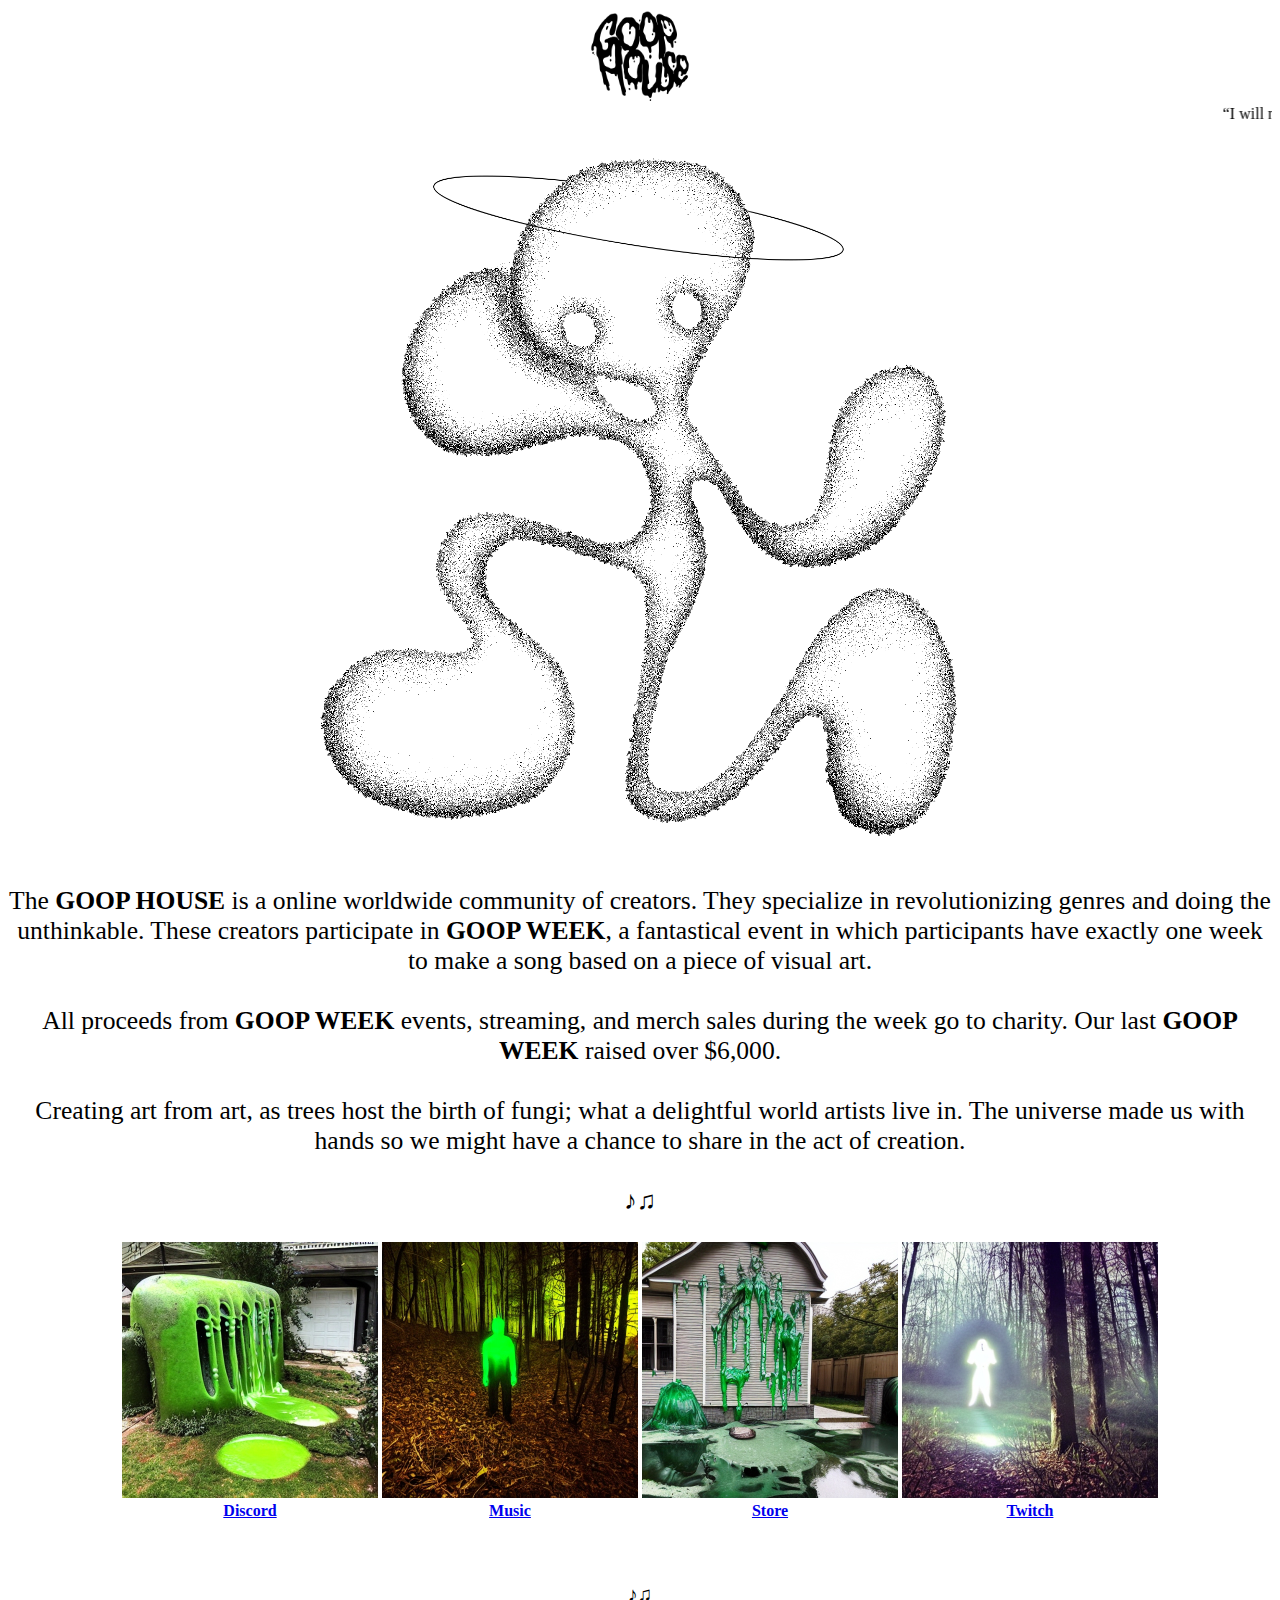
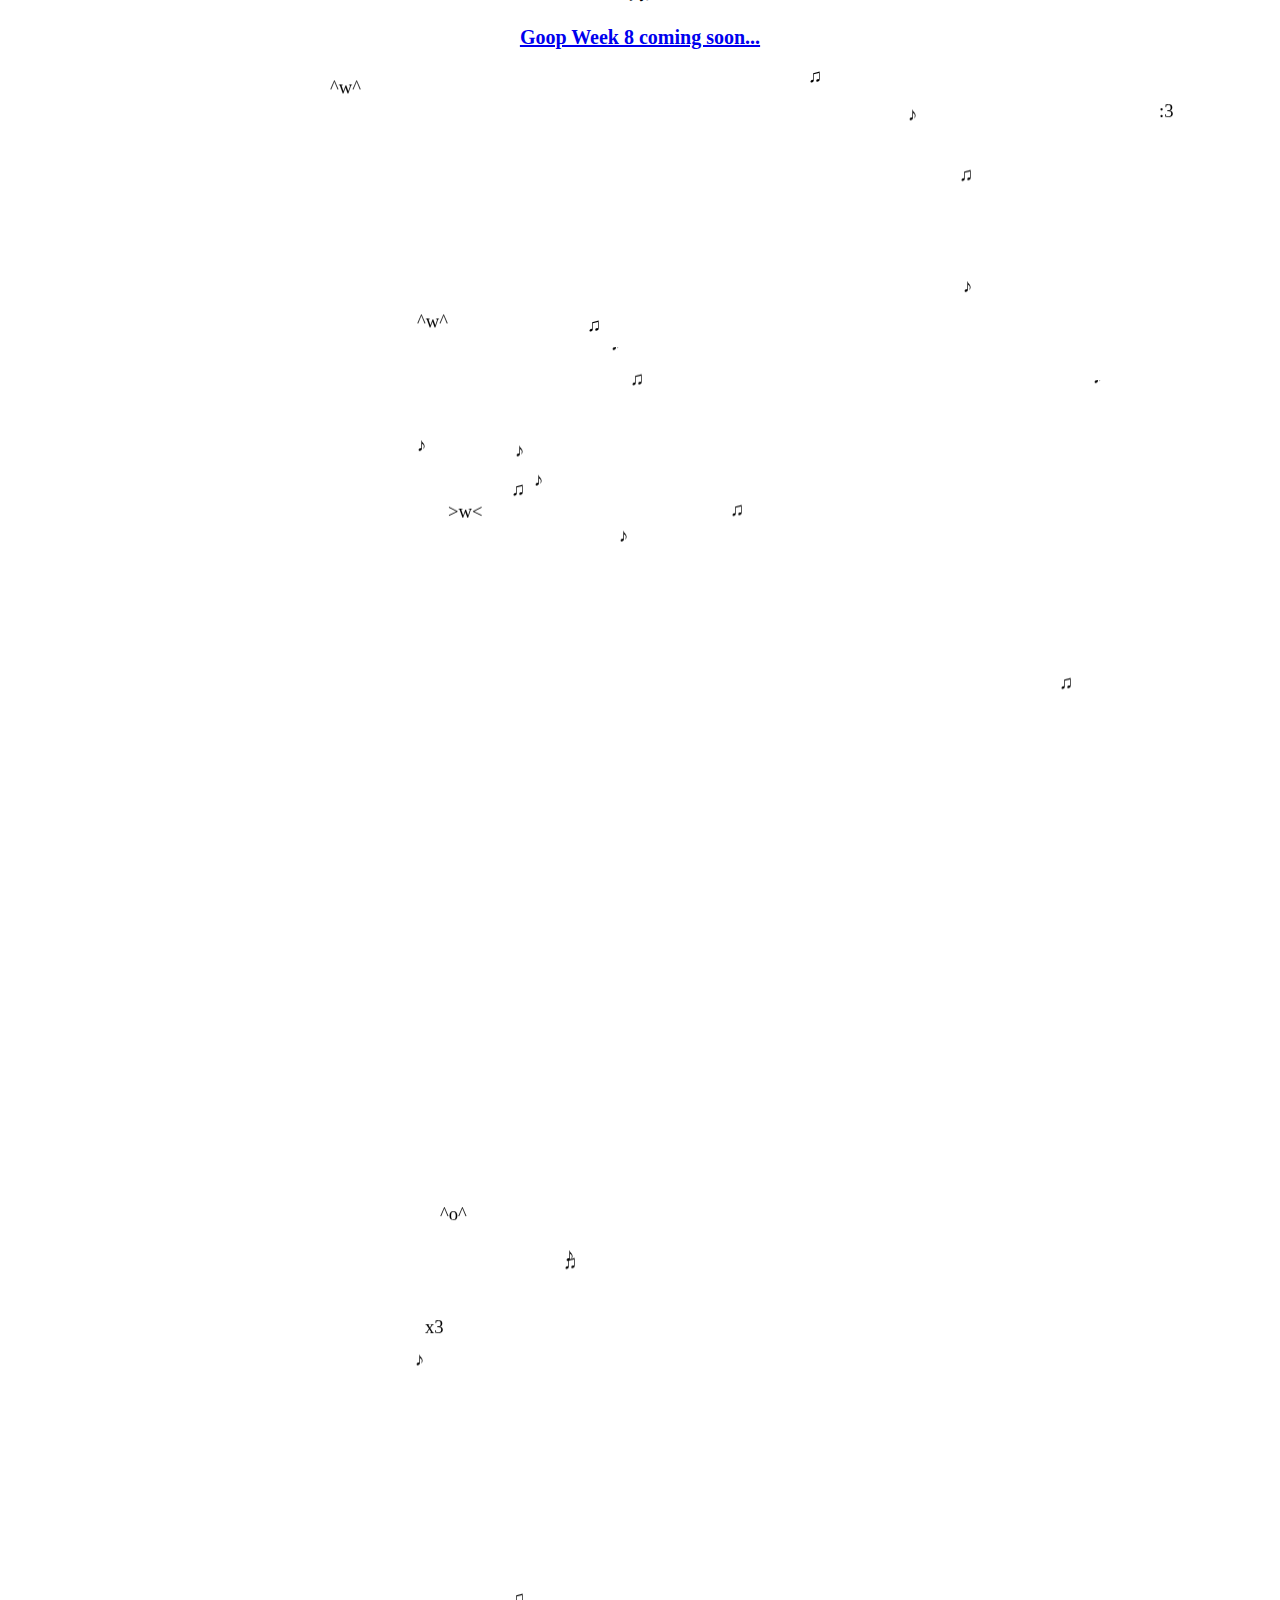
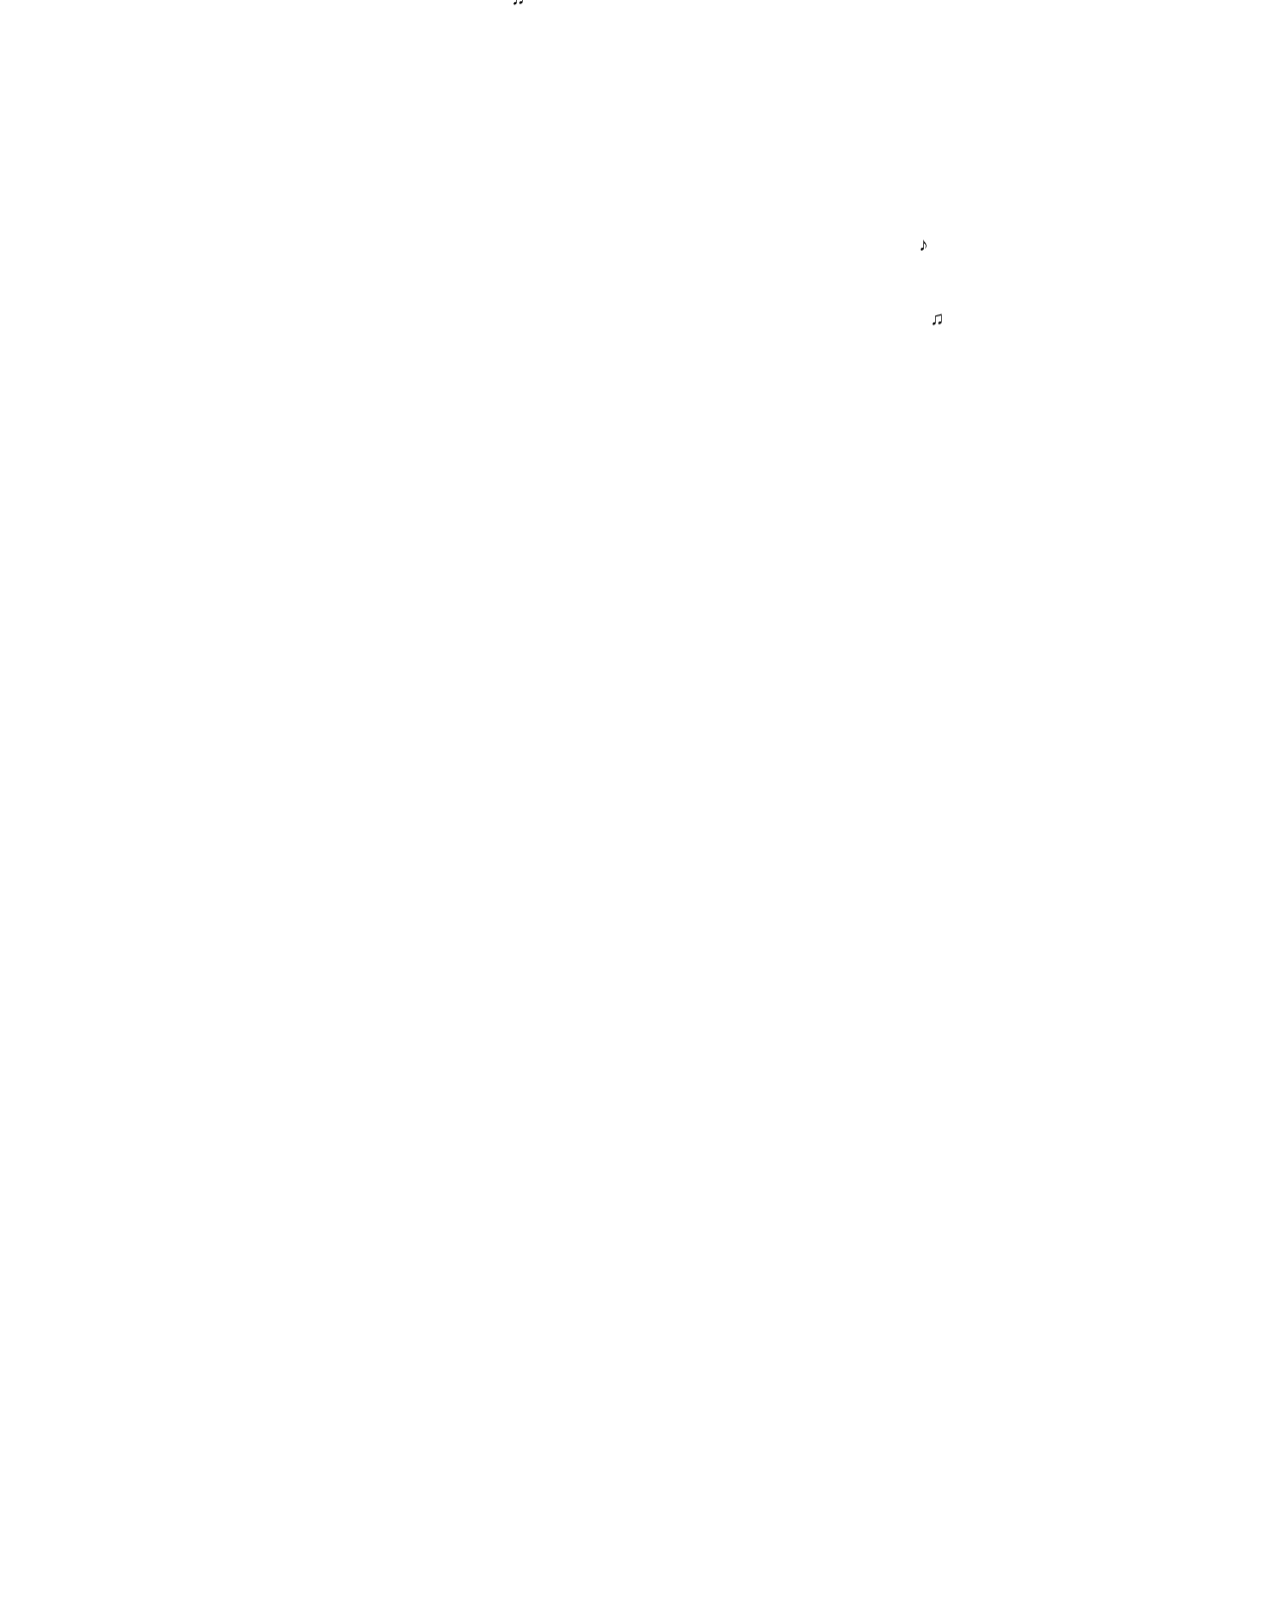
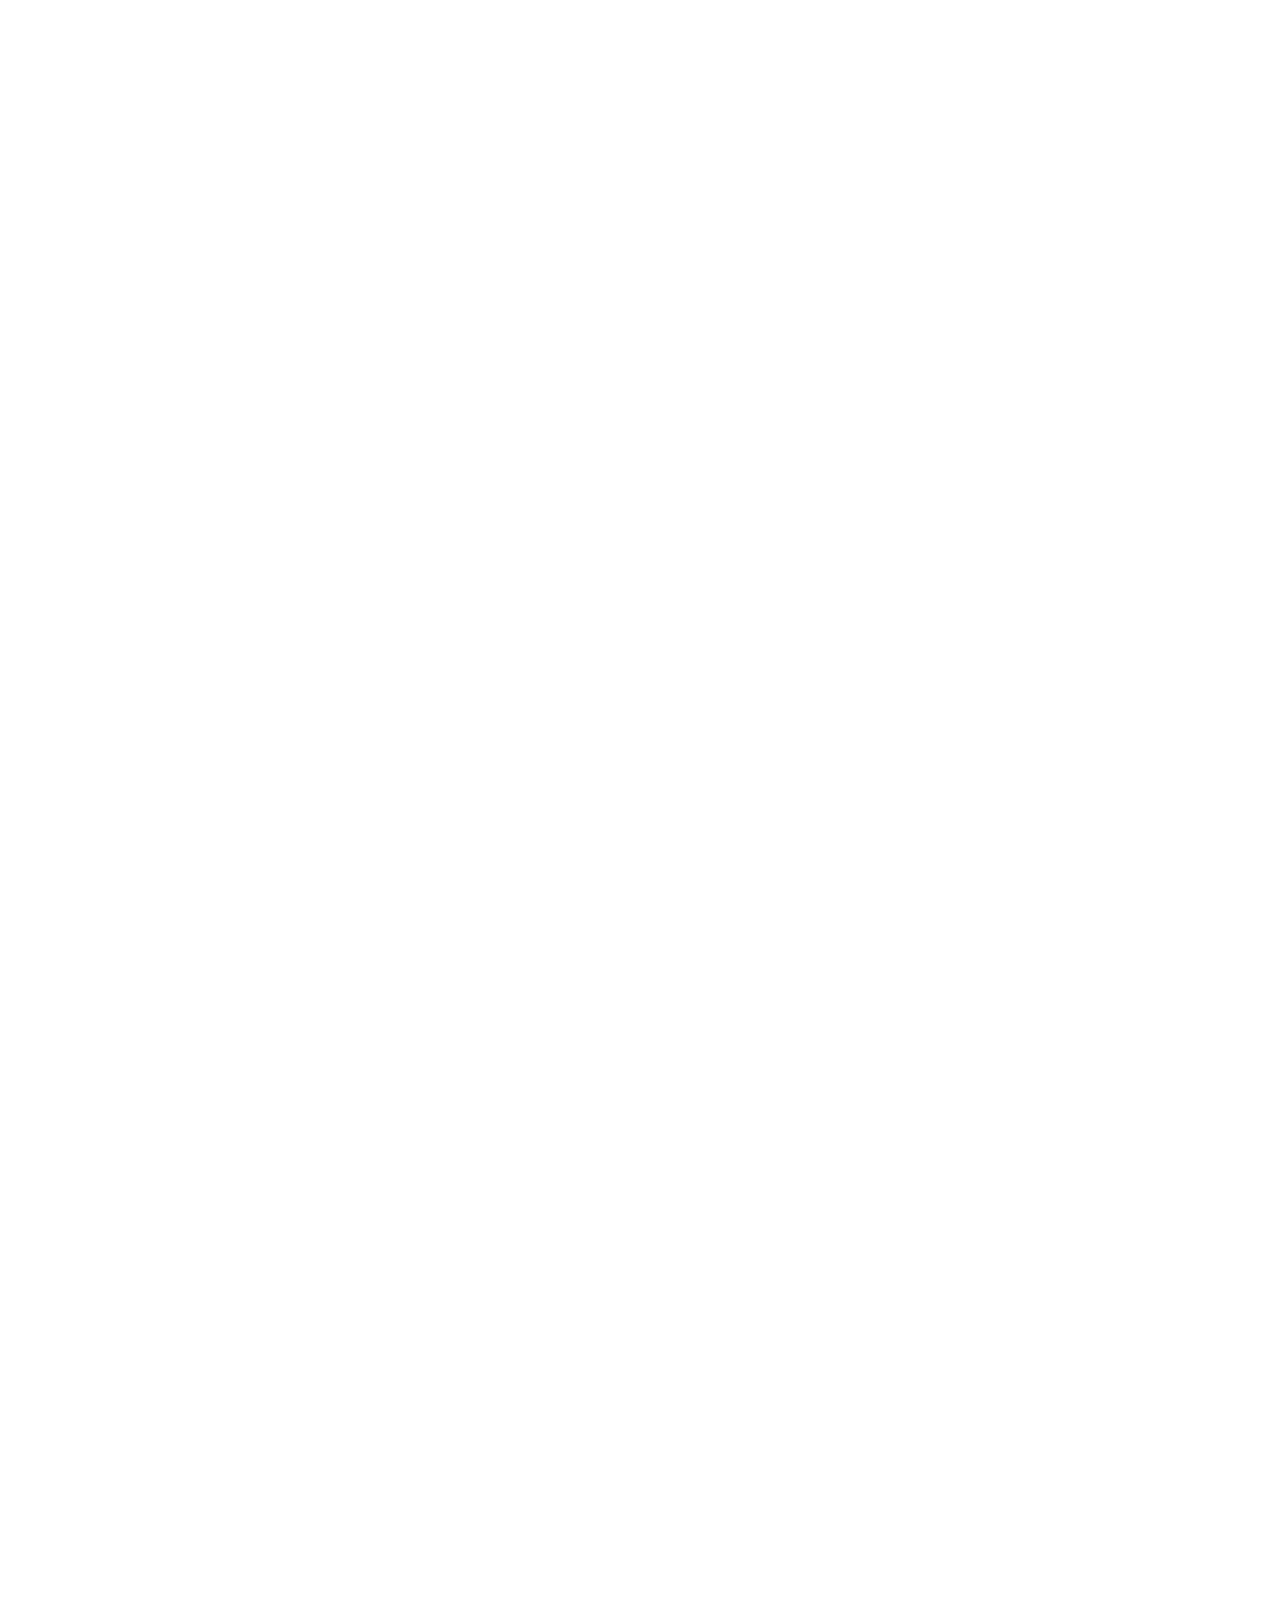
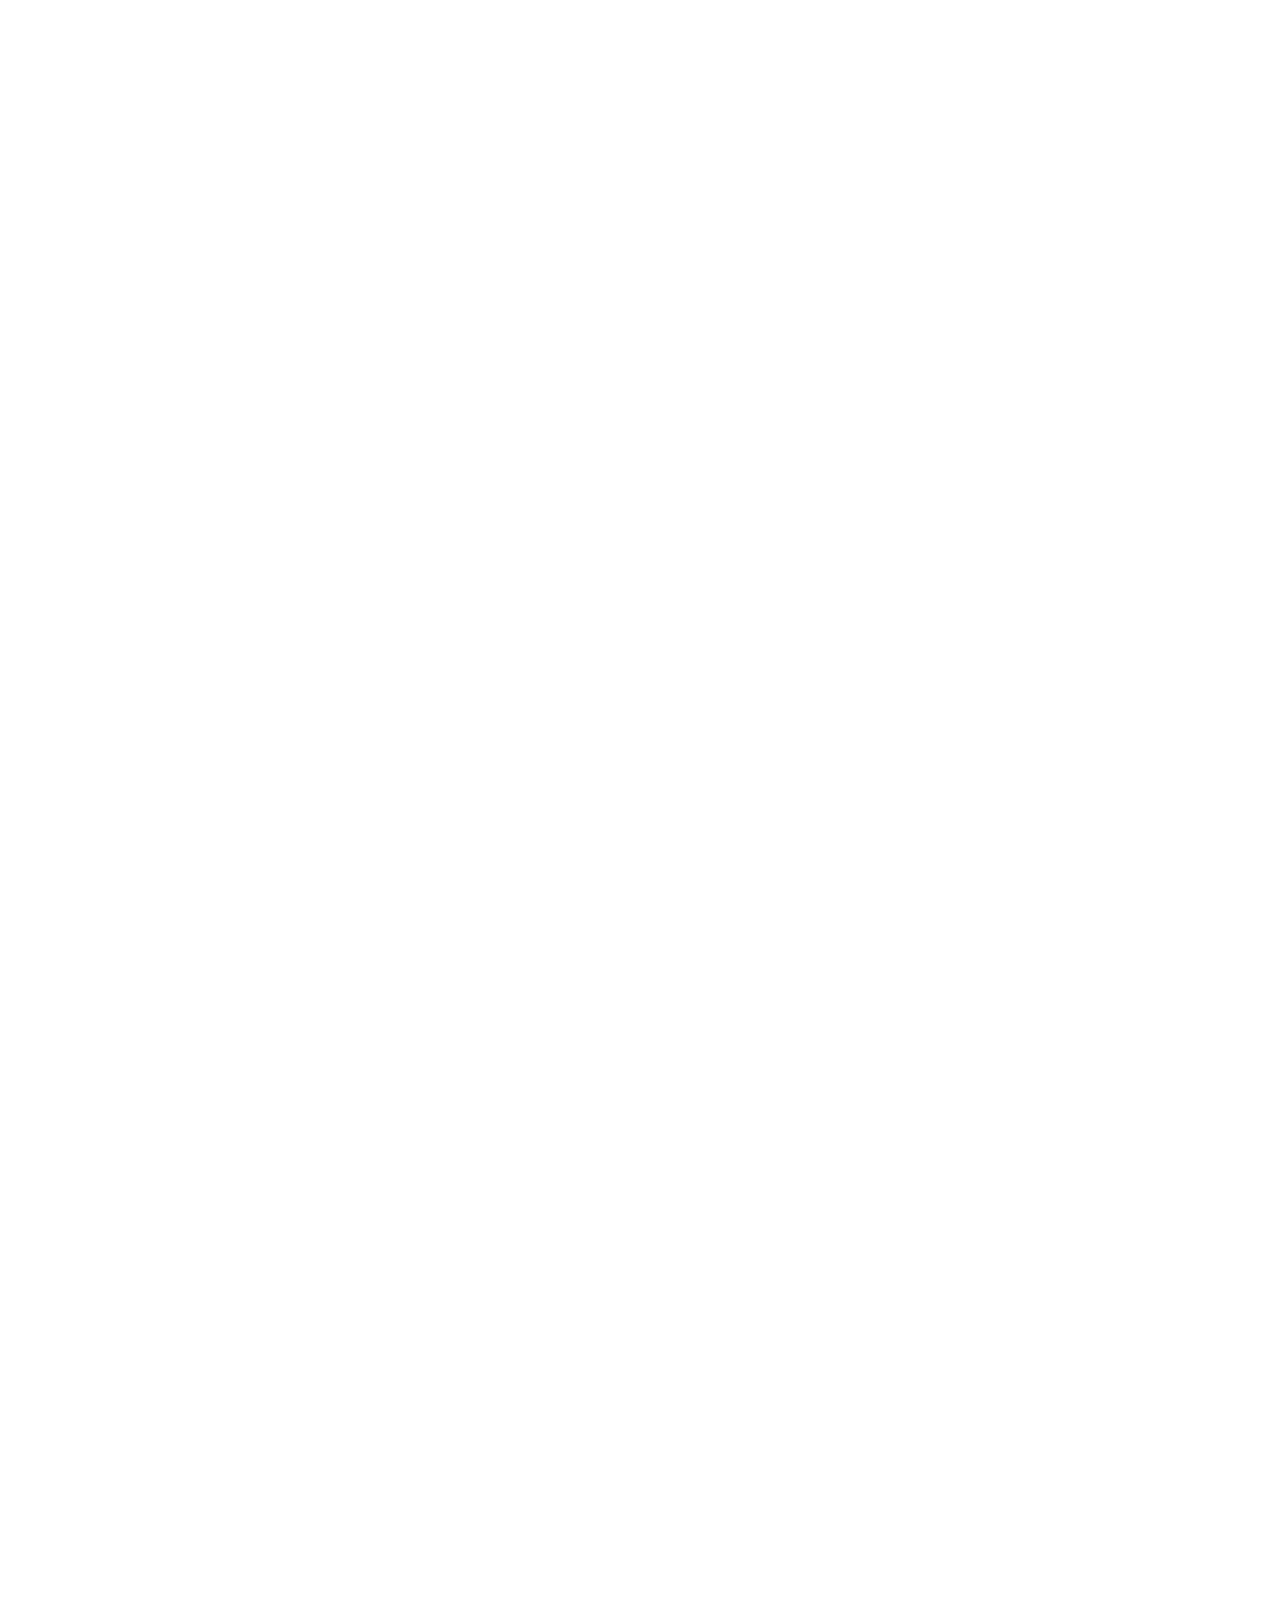
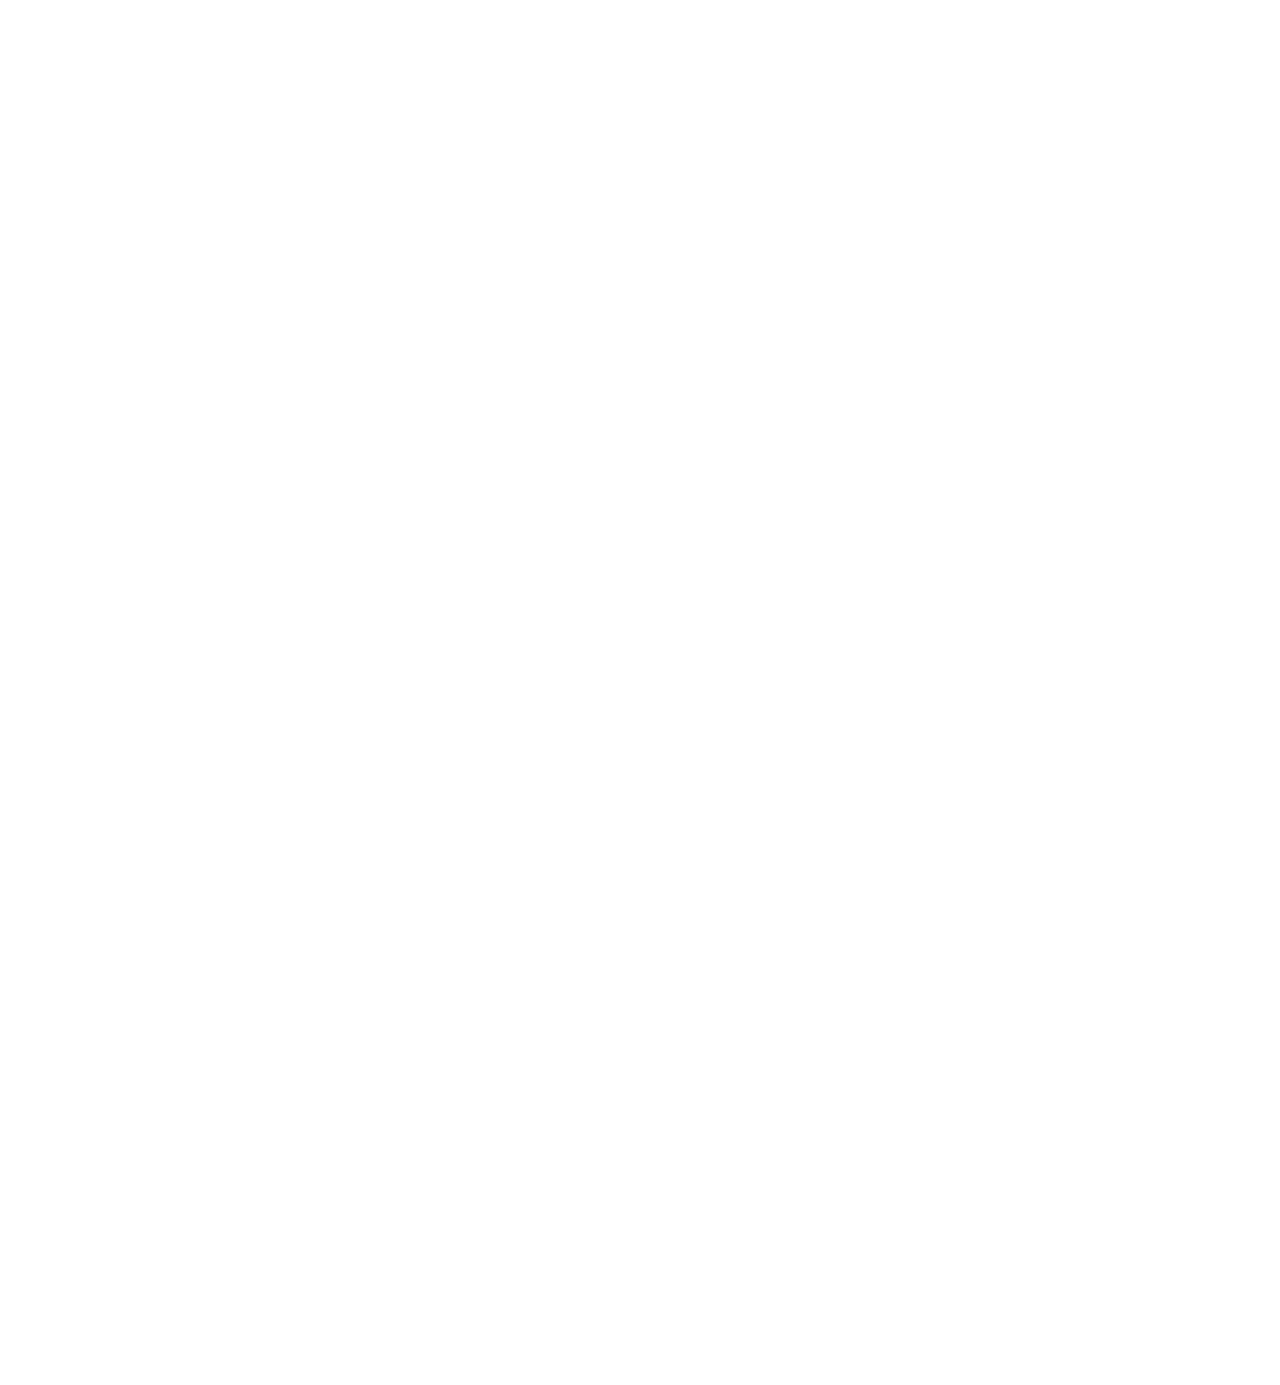
<file: index.html>
<!doctype html>
 <html lang="en" dir="ltr">
   <head>
     <link rel="icon" type="image/x-icon" href="images/favicon.ico">
     <link rel="stylesheet" href="styles.css">
     <meta charset="utf-8">
     <div style="text-align: center;">
       <a href = "https://discord.gg/qD2wbqqDGX" target = "_self">
         <img src="images/goop_house_logo_black.png" alt="Logo" style="width:100px;">
      </a>
       <marquee behavior="scroll" direction="left">“I will never forget the way you looked at me and promised to cover me in slime if I ran into the forest with you toward the strange man. You looked like an angel.” -Saved Soul ♪♫ &nbsp&nbsp&nbsp&nbsp“There is a heart in the Goop House. There is a pair of lungs in the Goop House. There is a sheet of skin in the Goop House. The Music is so alive it’s intoxicating.” -Twitter User ♪♫ &nbsp&nbsp&nbsp&nbsp“I’m made of a thick, gooey, yet runny substance with a consistency somewhere between that of paint and custard. I wasn’t always like this. The Goop made me like this. I glow neon green in the precense of angels.” -Goop House Member #72 ♪♫ &nbsp&nbsp&nbsp&nbsp“They’re weird.” -Instagram user ♪♫ &nbsp&nbsp&nbsp&nbsp“THE GOOP HOUSE is a collection of artists— no, wait, they’re poets. They gather in the woods at night, which scares me a little. Many of them are off-putting. They ruminate upon what went wrong and they do their best to fix it. Despite the cruelty of the world, THE GOOP HOUSE is a musical sanctuary. I am still scared of them. I am very scared of them.” -????? ♪♫ &nbsp&nbsp&nbsp&nbsp“I Love Goop House.” -Shirin ♪♫ &nbsp&nbsp&nbsp&nbsp“I will never forget the way you looked at me and promised to cover me in slime if I ran into the forest with you toward the strange man. You looked like an angel.” -Saved Soul ♪♫ &nbsp&nbsp&nbsp&nbsp“There is a heart in the Goop House. There is a pair of lungs in the Goop House. There is a sheet of skin in the Goop House. The Music is so alive it’s intoxicating.” -Twitter User ♪♫ &nbsp&nbsp&nbsp&nbsp“I’m made of a thick, gooey, yet runny substance with a consistency somewhere between that of paint and custard. I wasn’t always like this. The Goop made me like this. I glow neon green in the precense of angels.” -Goop House Member #72 ♪♫ &nbsp&nbsp&nbsp&nbsp“They’re weird.” -Instagram user ♪♫ &nbsp&nbsp&nbsp&nbsp“THE GOOP HOUSE is a collection of artists— no, wait, they’re poets. They gather in the woods at night, which scares me a little. Many of them are off-putting. They ruminate upon what went wrong and they do their best to fix it. Despite the cruelty of the world, THE GOOP HOUSE is a musical sanctuary. I am still scared of them. I am very scared of them.” -????? ♪♫ &nbsp&nbsp&nbsp&nbsp“I Love Goop House.” -Shirin ♪♫ &nbsp&nbsp&nbsp&nbsp
       </marquee>
     <h1></h1>
   </div>
     <title>Goop House</title>
   </head>
   <body>
     <div style="text-align: center;">
     <img src="images/goop_creature.png" alt="Goop House: Music of the Future!" style="width:700px;">

     </div>

     <div style="font-size:2vw">
     <p>The <b>GOOP HOUSE</b> is a online worldwide community of creators. They specialize in revolutionizing genres and doing the unthinkable. These creators participate in <b>GOOP WEEK</b>, a fantastical event in which participants have exactly one week to make a song based on a piece of visual art.<br>&nbsp<br> All proceeds from <b>GOOP WEEK</b> events, streaming, and merch sales during the week go to charity. Our last <b>GOOP WEEK</b> raised over $6,000.<br>&nbsp<br> Creating art from art, as trees host the birth of fungi; what a delightful world artists live in. The universe made us with hands so we might have a chance to share in the act of creation.<br>&nbsp<br>♪♫</p>
     </div>

     <div>
       </style>
       <div style="text-align: center;">
       <div class="container">
         <a href = "https://discord.gg/qD2wbqqDGX" target = "_self">
           <img src="images/discord.jfif" alt="discord icon" style="width:20vw;">
           <a href="https://discord.gg/qD2wbqqDGX"><b><br>Discord</b></a>
        </a>
       </div>
       <div class="container">
         <a href = "https://soundcloud.com/goophouse" target = "_self">
           <img src="images/music.jpg" alt="music (soundcloud) icon" style="width:20vw;">
           <a href="https://soundcloud.com/goophouse"><b><br>Music</b></a>
        </a>
       </div>
       <div class="container">
         <a href = "https://my-store-bd8e00.creator-spring.com/" target = "_self">
           <img src="images/store.jfif" alt="store icon" style="width:20vw;">
           <a href="https://my-store-bd8e00.creator-spring.com/"><b><br>Store</b></a>
        </a>
        </a>
       </div>
       <div class="container">
         <a href = "https://www.twitch.tv/goop_house" target = "_self">
           <img src="images/twitch.jpg" alt="twitch icon" style="width:20vw;">
           <a href="https://www.twitch.tv/goop_house"><b><br>Twitch</b></a>
        </a>
       </div>
     </div>
   </div>

   <div style="text-align: center; font-size:20px">
     <p> &nbsp </p>
     <p> ♪♫ </p>
     <a href="https://twitter.com/vampiric_shirin"><b>Goop Week 8 coming soon...</b></a>

   </div>

     <div style="max-height:1000px;font-size:14pt;text-align: center;">
       <marquee style="position:relative;left:322px;top:0px;height:397px;" scrollamount="6" direction="down">^w^</marquee>
       <marquee style="position:relative;left:800px;top:-397px;height:175px;" scrollamount="4" direction="down">♫</marquee>
       <marquee style="position:relative;left:1151px;top:-550px;height:235px;" scrollamount="5" direction="down">:3</marquee>
       <marquee style="position:relative;left:951px;top:-735px;height:161px;" direction="down">♫</marquee>
       <marquee style="position:relative;left:900px;top:-961px;height:337px;" direction="down">♪</marquee>
       <marquee style="position:relative;left:1051px;top:-735px;height:161px;" direction="down">♫</marquee>
       <marquee style="position:relative;left:622px;top:-1213px;height:397px;" scrollamount="7" direction="down">♫</marquee>
       <marquee style="position:relative;left:955px;top:-1691px;height:231px;" scrollamount="5" direction="down">♪</marquee>
       <marquee style="position:relative;left:409px;top:-1900px;height:127px;" scrollamount="6" direction="down">^w^</marquee>
       <marquee style="position:relative;left:409px;top:-1900px;height:127px;" scrollamount="5" direction="down">♪</marquee>

       <marquee style="position:relative;left:603px;top:-2100px;height:355px;" scrollamount="1" direction="down">♪</marquee>
       <marquee style="position:relative;left:579px;top:-2504px;height:475px;" scrollamount="4" direction="down">♫</marquee>
       <marquee style="position:relative;left:1085px;top:-2907px;height:373px;" scrollamount="1" direction="down">♪</marquee>
       <marquee style="position:relative;left:440px;top:-3200px;height:296px;" scrollamount="7" direction="down">>w<</marquee>
       <marquee style="position:relative;left:526px;top:-3500px;height:300px;" scrollamount="3" direction="down">♪</marquee>
       <marquee style="position:relative;left:722px;top:-3800px;height:253px;" scrollamount="6" direction="down">♫</marquee>
       <marquee style="position:relative;left:611px;top:-4040px;height:325px;" scrollamount="7" direction="down">♪</marquee>
       <marquee style="position:relative;left:503px;top:-4400px;height:481px;" scrollamount="5" direction="down">♫</marquee>
       <marquee style="position:relative;left:507px;top:-4900px;height:330px;" scrollamount="2" direction="down">♪</marquee>

       <marquee style="position:relative;left:922px;top:-3800px;height:153px;" scrollamount="6" direction="down">♫</marquee>
       <marquee style="position:relative;left:911px;top:-4040px;height:125px;" scrollamount="7" direction="down">♪</marquee>
       <marquee style="position:relative;left:503px;top:-4400px;height:281px;" scrollamount="5" direction="down">♫</marquee>
       <marquee style="position:relative;left:407px;top:-4900px;height:130px;" scrollamount="2" direction="down">♪</marquee>

       <marquee style="position:relative;left:432px;top:-5205px;height:331px;" scrollamount="5" direction="down">^o^</marquee>
       <marquee style="position:relative;left:557px;top:-5500px;height:94px;" scrollamount="5" direction="down">♪</marquee>
       <marquee style="position:relative;left:555px;top:-5600px;height:471px;" direction="down">♫</marquee>
       <marquee style="position:relative;left:417px;top:-6003px;height:480px;" scrollamount="5" direction="down">x3</marquee>
     </div>


   </body>
 </html>
</file>
<file: styles.css>
body{
    overflow-x:hidden;
}

div.container {
      display:inline-block;
    }

    p {
      text-align:center;
    }
</file>
